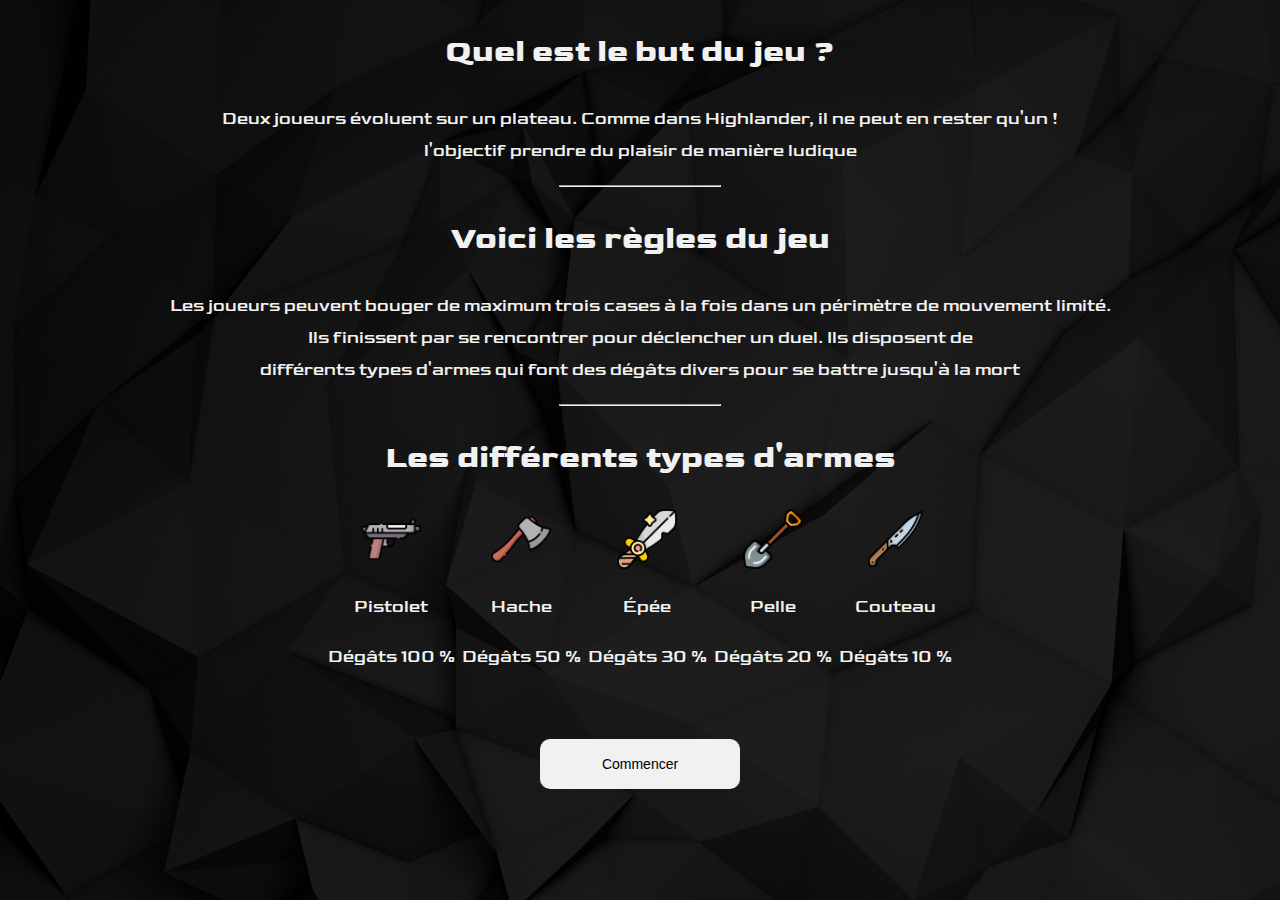
<file: index.html>
<!DOCTYPE html>
<html lang="fr">
<head>
    <meta charset="UTF-8">
    <meta name="viewport" content="width=device-width, initial-scale=1.0">
    <link href="https://fonts.googleapis.com/css2?family=Goldman&display=swap" rel="stylesheet">
    <link rel="stylesheet" href="css/regles.css">
    <title>Règles jeu de plateau</title>
</head>
<body>
    <!-- CONTAINER PRINCIPAL -->
    <div class="container">
        <h1>Quel est le but du jeu ?</h1>
        <p>Deux joueurs évoluent sur un plateau. Comme dans Highlander, il ne peut en rester qu'un ! <br> l'objectif prendre du plaisir de manière ludique</p>
        <hr>
        <h1>Voici les règles du jeu</h1>
        <p>Les joueurs peuvent bouger de maximum trois cases à la fois dans un périmètre de mouvement limité. <br> Ils finissent par se rencontrer pour déclencher un duel. Ils disposent de <br> différents types d'armes qui font des dégâts divers pour se battre jusqu'à la mort</p>
        <hr>
        <h1>Les différents types d'armes</h1>

        <!-- LES ARMES -->
        <div class="armes">
            <div class="pistolet">
                <img class="pistolet-img" src="./img/gun.png" width="60" alt="Pistolet">
                <p>Pistolet</p>
                <p>Dégâts 100 %</p>
            </div>
            <div class="sword">
                <img class="axe-img" src="./img/axe.png" width="60" alt="Hache">
                <p>Hache</p>
                <p>Dégâts 50 %</p>
           </div>
           <div class="sword">
                <img class="sword-img" src="./img/sword.png" width="60" alt="Épée">
                <p>Épée</p>
                <p>Dégâts 30 %</p>
           </div>
            <div class="spade">
                <img class="spade-img" src="./img/spade.png" width="60" alt="Pelle">
                <p>Pelle</p>
                <p>Dégâts 20 %</p>
            </div>
            <div class="knife">
                <img class="knife-img" src="./img/knife.png" width="60" alt="Couteau">
                <p>Couteau</p>
                <p>Dégâts 10 %</p>
            </div>
        </div>
    </div>
    
    <!-- LE BOUTON COMMENCER POUR ACCEDER AU PLATEAU DE JEU -->
    <div id="btn">
        <a href="jeu.html"><button>Commencer</button></a>
    </div>
</body>
</html>
</file>
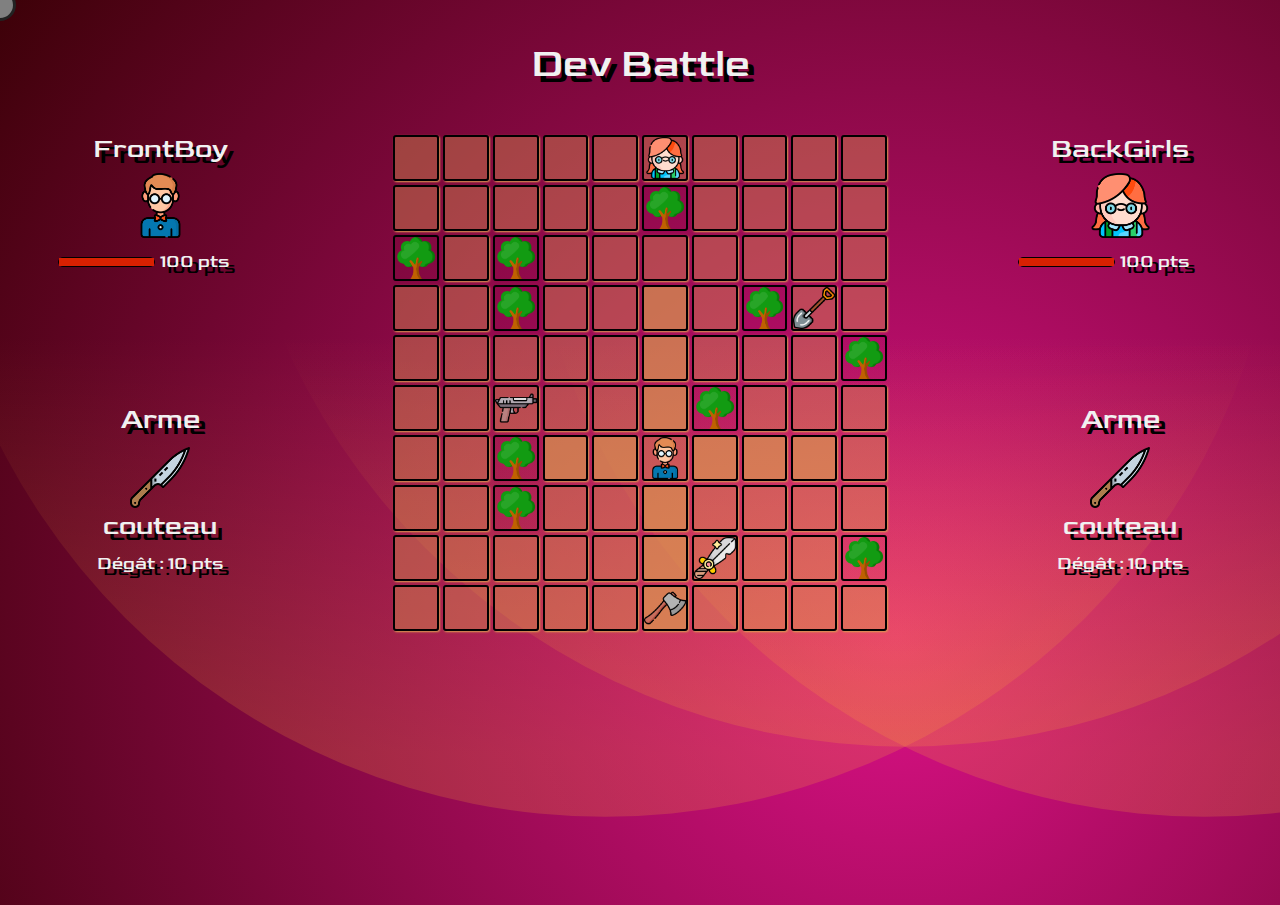
<file: jeu.html>
<!DOCTYPE html>
<html lang="fr">
    <head>
        <meta charset="utf-8" />
        <meta name="viewport" content="width=device-width, initial-scale=1, shrink-to-fit=no" />
        <link rel="stylesheet" href="css/style.css" />
        <link rel="stylesheet" href="css/player-column.css" />
        <link rel="stylesheet" href="css/grid.css" />
        <link rel="stylesheet" href="css/modal.css" />
        <link rel="stylesheet" href="https://stackpath.bootstrapcdn.com/bootstrap/4.4.1/css/bootstrap.min.css" />
        <link href="https://fonts.googleapis.com/css2?family=Goldman&display=swap" rel="stylesheet">
        <title>Dev Battle</title>
    </head>
    <body>
        <!-- Pour l'effet de ma souris -->
        <div class="cursor"></div>

        <!-- HEADER -->
        <div class="container-fluid">
            <div class="row">
                <div class="col">
                    <h1 class="mainTitle">Dev Battle</h1>
                </div>
            </div>
        </div>
            <!-- ZONE DE JEUX -->
            <div class="row m-0">
                <div class="player col-6 col-md-3 order-1 order-md-1">
                    <div class="player-id">
                        <h2>FrontBoy</h2>
                        <img class="medium-size" src="img/player1.png" alt="Player 1 Leo" />
                    </div>
                    <div class="row player-life justify-content-center">
                        <div class="col-4 p-0">
                            <div id="player1-life">
                                <div id="player1-life-bg"></div>
                            </div>
                        </div>
                        <div class="col-4 p-0">
                            <p class="text-left"><span id="player1-pts">100</span> pts</p>
                        </div>
                    </div>
                    <div class="row battle-buttons">
                        <button class="player1button battle-button">

                        </button>
                        <button class="player1button battle-button">

                        </button>
                    </div>
                    <div class="player-weapon">
                        <h3>Arme</h3>
                        <img class="medium-size" src="img/knife.png" alt="Newbie Sword" />
                        <h2 class="weapon-name">couteau</h2>
                        <p>Dégât : <span id="damage-pts">10</span> pts</p>
                    </div>
                </div>
                <div class="grid-container col-12 col-md-6 order-3 order-md-2">
                    <div id="grid"></div>
                </div>
                <div class="player col-6 col-md-3 order-2 order-md-3">
                    <div class="player-id">
                        <h2>BackGirls</h2>
                        <img class="medium-size" src="img/player2.png" alt="Player 2 Kanya" />
                    </div>
                    <div class="row player-life justify-content-center">
                        <div class="col-4 p-0">
                            <div id="player2-life">
                                <div id="player2-life-bg"></div>
                            </div>
                        </div>
                        <div class="col-4 p-0">
                            <p class="text-left"><span id="player2-pts">100</span> pts</p>
                        </div>
                    </div>
                    <div class="row battle-buttons">
                        <button class="player2button battle-button">
                        
                        </button>
                        <button class="player2button battle-button">
                    
                        </button>
                    </div>
                    <div class="player-weapon">
                        <h3>Arme</h3>
                        <img class="medium-size" src="img/knife.png" alt="Newbie Sword" />
                        <h2 class="weapon-name">couteau</h2>
                        <p>Dégât : <span id="damage-pts">10</span> pts</p>
                    </div>
                </div>
                <!-- MODELE : COMMERCER LE COMBAT -->
                <div class="modal fade" id="fightModal" data-backdrop="static" tabindex="-1" role="dialog">
                    <div class="modal-dialog modal-dialog-scrollable modal-lg" role="document">
                        <div id="english-fight-modal" class="modal-content">
                            <div class="modal-header row pb-2">
                                <div class="col-2 offset-8">
                                    <button type="button" class="close start-fight" data-dismiss="modal">
                                        <span>&times;</span>
                                    </button>
                                </div>
                            </div>
                            <div class="modal-body">
                                <div class="row mb-0">
                                    <div class="col">
                                        <h1 class="modal-title">
                                            <span class="fighting-player-name"></span>
                                            commence le combat !
                                        </h1>
                                    </div>
                                </div>
                            </div>
                            <div class="modal-footer row pb-2 mt-0">
                                <div class="col modallang" data-dismiss="modal">
                                    <button class="start-fight start-fight-btn">
                                        GO !
                                    </button>
                                </div>
                            </div>
                        </div>
                        <div id="french-fight-modal" class="modal-content">
                            <div class="modal-header row pb-2">
                                <div class="col-2 offset-8">
                                    <button type="button" class="close start-fight" data-dismiss="modal">
                                        <span>&times;</span>
                                    </button>
                                </div>
                            </div>
                            <div class="modal-body">
                                <div class="row mb-0">
                                    <div class="col">
                                        <h1 class="modal-title">
                                            <span class="fighting-player-name"></span>
                                            ouvre le combat !
                                        </h1>
                                    </div>
                                </div>
                            </div>
                            <div class="modal-footer row pb-2 mt-0">
                                <div class="col modallang" data-dismiss="modal">
                                    <button class="start-fight start-fight-btn">
                                        C'est parti !
                                    </button>
                                </div>
                            </div>
                        </div>
                    </div>
                </div>
                <!-- MODELE : VICTOIRE -->
                <div class="modal fade" id="winnerModal" data-backdrop="static" tabindex="-1" role="dialog">
                    <div class="modal-dialog modal-dialog-scrollable modal-lg" role="document">
                        <div id="english-winner-modal" class="modal-content">
                            <div class="modal-header row pb-2">
                                <div class="col-2 offset-8">
                                    <button type="button" class="close reload-btn" data-dismiss="modal">
                                        <span>&times;</span>
                                    </button>
                                </div>
                            </div>
                            <div class="modal-body">
                                <div class="row mb-0">
                                    <div class="col">
                                        <h1 class="modal-title">
                                            <span class="winner-name"></span>
                                            gagne la bataille !
                                        </h1>
                                    </div>
                                </div>
                            </div>
                            <div class="modal-footer row pb-2 mt-0">
                                <div class="col modallang" data-dismiss="modal">
                                    <button class="start-fight-btn reload-btn">
                                        Rejouer
                                    </button>
                                </div>
                            </div>
                        </div>
                        <div id="french-winner-modal" class="modal-content">
                            <div class="modal-header row pb-2">
                                <div class="col-2 offset-8">
                                    <button type="button" class="close reload-btn" data-dismiss="modal">
                                        <span>&times;</span>
                                    </button>
                                </div>
                            </div>
                            <div class="modal-body">
                                <div class="row mb-0">
                                    <div class="col">
                                            <span class="winner-name"></span>
                                            gagne la bataille !
                                    </div>
                                </div>
                            </div>
                            <div class="modal-footer row pb-2 mt-0">
                                <div class="col modallang" data-dismiss="modal">
                                    <button class="start-fight-btn reload-btn">
                                        Rejouer
                                    </button>
                                </div>
                            </div>
                        </div>
                    </div>
                </div>
            </div>
        <!-- </div> -->
        <!-- MES SCRIPTS JAVASCRIPT ( JQUERY / POOPER / BOOTSTRAP ETC ) -->
        <script src="https://code.jquery.com/jquery-3.4.1.slim.min.js"></script>
        <script src="https://cdn.jsdelivr.net/npm/popper.js@1.16.0/dist/umd/popper.min.js"></script>
        <script src="https://stackpath.bootstrapcdn.com/bootstrap/4.4.1/js/bootstrap.min.js"></script>
        <script src="js/weapon.js"></script>
        <script src="js/fight.js"></script>
        <script src="js/move.js"></script>
        <script src="js/player.js"></script>
        <script src="js/cell.js"></script>
        <script src="js/interface.js"></script>
        <script src="js/map.js"></script>
        <script src="js/mouseeffect.js"></script>
        <script src="js/main.js"></script>
    </body>
</html>
</file>
<file: css/regles.css>
/* STYLE GLOBAL */
body {
    background-image: url(../img/bg-règles.jpg);
    background-size: cover;
    background-repeat: no-repeat;
    background-size: cover;
    background-attachment: fixed;
    background-size: cover;
}

h1, h2 {
    margin: 2rem;
    color: #f1f1f1;
    text-align: center;
    font-family: 'Goldman', cursive;
}

p {
    font-size: 18px;
    color: #f1f1f1;
    text-align: center;
    line-height: 2rem;
    font-family: 'Goldman', cursive;
}

hr {
    width: 10rem;
}

/* STYLE DES ARMES */
.armes {
    width: 50%;
    margin: auto;
    display: flex;
    flex-direction: row;
    justify-content: center;
    align-items: center;
}

.pistolet {
    margin-left: auto;
    margin-right: auto;
    text-align: center;
}

.sword {
    margin-left: auto;
    margin-right: auto;
    text-align: center;
}

.spade {
    margin-left: auto;
    margin-right: auto;
    text-align: center;
}

.knife {
    margin-left: auto;
    margin-right: auto;
    text-align: center;
}

.axe-img {
    margin-left: auto;
    margin-right: auto;
    text-align: center;
}

/* STYLE DES BOUTONS */
#btn {
    margin: 3rem;
    display: flex;
    justify-content: center;
}

#btn a {
    text-decoration: none;
    color: #000;
}

button {
    width: 200px;
    height: 50px;
    border: none;
    font-size: 14px;
    outline: none;
    color: #000;
    background-color: #f1f1f1;
    cursor: pointer;
    border-radius: 10px;
}
</file>
<file: css/style.css>
/* STYLE GLOBAL */
* {
    text-align: center;
}

body {
    background-color: #b96f6f;
    background-image: url("data:image/svg+xml,%3Csvg xmlns='http://www.w3.org/2000/svg' width='100%25' height='100%25' viewBox='0 0 800 400'%3E%3Cdefs%3E%3CradialGradient id='a' cx='396' cy='281' r='514' gradientUnits='userSpaceOnUse'%3E%3Cstop offset='0' stop-color='%23D18'/%3E%3Cstop offset='1' stop-color='%23330000'/%3E%3C/radialGradient%3E%3ClinearGradient id='b' gradientUnits='userSpaceOnUse' x1='400' y1='148' x2='400' y2='333'%3E%3Cstop offset='0' stop-color='%23FA3' stop-opacity='0'/%3E%3Cstop offset='1' stop-color='%23FA3' stop-opacity='0.5'/%3E%3C/linearGradient%3E%3C/defs%3E%3Crect fill='url(%23a)' width='800' height='400'/%3E%3Cg fill-opacity='0.4'%3E%3Ccircle fill='url(%23b)' cx='267.5' cy='61' r='300'/%3E%3Ccircle fill='url(%23b)' cx='532.5' cy='61' r='300'/%3E%3Ccircle fill='url(%23b)' cx='400' cy='30' r='300'/%3E%3C/g%3E%3C/svg%3E");
    background-size: cover;
    height: 100vh;
    cursor: none !important;
    overflow: hidden;
}

/* STYLE DE LA SOURIS */
.cursor {
    width: 2rem;
    height: 2rem;
    border: 3px solid #222;
    border-radius: 50%;
    position: absolute;
    transform: translate(-50%, -50%);
    pointer-events: none;
    background-color: grey;
    z-index: 9999;
}

.container-fluid {
    margin-top: 5px;
}

.player {
    margin-bottom: 30px;
}

.mainTitle {
    padding: 35px;
    text-shadow: 6px 6px #000;
}

h1 {
    font-family: 'Goldman', cursive;
    font-size: 40px !important;
    margin-bottom: 10px !important;
    color: #f1f1f1;
}

h2 {
    font-family: 'Goldman', cursive;
    font-size: 27px !important;
    color: #f1f1f1;
    text-shadow: 6px 6px #000;
}

h3 {
    font-family: 'Goldman', cursive;
    color: #f1f1f1;
    text-shadow: 6px 6px #000;
}

p {
    font-size: 18px;
    margin-bottom: 0px !important;
    font-family: 'Goldman', cursive;
    color: #f1f1f1;
    text-shadow: 6px 6px #000;
}

/* TAILLES DES IMAGES */
.medium-size {
    width: 65px;
    height: 65px;
}
</file>
<file: css/player-column.css>
/* VIE DU JOUEUR*/
.player-life {
    margin-top: 10px;
    margin-bottom: 10px;
    align-items: baseline;
}

#player1-life,
#player2-life {
    position: relative;
    margin-left: 5px;
    margin-right: 5px;
    height: 8px;
    border: 1px solid #000;
    background-color: #000;
    box-sizing: content-box;
    border-radius: 5px;
}

#player1-life-bg,
#player2-life-bg {
    background-color: #d82101;
    height: 100%;
    width: 100%;
}

/* BOUTON DU COMBAT*/
.battle-buttons {
    margin-bottom: 40px;
    justify-content: center;
}

.battle-button {
    font-family: 'Goldman', cursive;
    font-weight: bold;
    font-size: 19px;
    color: #000;
    margin: 9px;
    height: 60px;
    width: 90px;
    background: center url(../img/hacker-defend.png) no-repeat;
    background-size: contain;
    border: none;
    visibility: hidden;
}

.battle-button:first-child {
    background-image: url(../img/hacker-attack.png);
}

.battle-button:hover {
    margin: 7px;
    height: 64px;
    width: 94px;
    cursor: none;
}

.battle-button:focus {
    outline: none;
}
</file>
<file: css/grid.css>
/* LA GRILLE / AVEC CSS GRID */

/* ARMES */
.weapon10 {
    background-image: url(../img/knife.png);
    background-size: cover;
}

.weapon20 {
    background-image: url(../img/spade.png);
    background-size: cover;
}

.weapon30 {
    background-image: url(../img/sword.png);
    background-size: cover;
}

.weapon40 {
    background-image: url(../img/gun.png);
    background-size: cover;
}

.weapon50 {
    background-image: url(../img/axe.png);
    background-size: cover;
}

/* JOUEURS ET OBSTACLES */
.player1 {
    background-image: url(../img/player1.png);
    background-size: cover;
}

.player2 {
    background-image: url(../img/player2.png);
    background-size: cover;
}

.obstacle {
    background-image: url(../img/obstacle.png);
    background-size: cover;
}

/* GRILLE ET CELLULES */
#grid {
    margin: 0px;
    margin-bottom: 20px;
}

.gridline {
    display: flex;
    justify-content: center;
}

.cell {
    background-color: rgba(220, 157, 80, 0.4);
    border-radius: 3px;
    box-shadow: 1px 1px 2px rgb(220, 157, 80);
    margin: 2px;
    display: flex;
    justify-content: center;
    align-items: center;
    text-align: center;
    border: 2px solid #000;
}

.fight {
    background-color: rgba(220, 157, 80, 0.4);
    background-size: contain;
    opacity: 0.7;
}

.cellstogo {
    background-color: rgba(220, 157, 80, 0.7);
}

.cellstogo:hover {
    background-color: rgb(220, 157, 80);
}
</file>
<file: css/modal.css>
/* MODELE GENERAL */
.modal-content {
    background-image: url(../img/bg-white.jpg);
    background-size: cover;
}

#french-modal,
#french-winner-modal,
#french-fight-modal {
    display: none;
}

/* MODELE DU HEADER */
.modal-header {
    border-bottom: 0px !important;
}

.modal-header button:focus {
    outline: none;
}

.modallang button {
    font-family: 'Goldman', cursive;
    background-color: #000;
    border-radius: 5px;
    color: #f1f1f1;
    height: 23px;
    width: 35px;
    text-align: center;
    cursor: none !important;
}

.close {
    font-family: 'Goldman', cursive;
    color: #000;
    cursor: none !important;
}

/* MODELE DU BODY */
.modal-body {
    margin-left: 20px;
}

.modal-title {
    color: #000;
}

.modal-body .row {
    margin-bottom: 40px;
}

.modal-body img {
    height: 80px;
    width: 80px;
}

.boldpts {
    font-weight: bold;
}

.modalcol2 {
    align-self: center;
}

#credits {
    color: #555;
    font-size: medium;
    margin-top: 40px;
    font-style: italic;
}

#credits a {
    color: #555;
    text-decoration: none;
}

#credits a:hover {
    color: #000;
}

/* MODELE DU FOOTER */
.modal-footer {
    border-top: 0px !important;
}

.start-fight-btn {
    height: 50px !important;
    width: 100px !important;
    margin-bottom: 20px;
}
</file>
